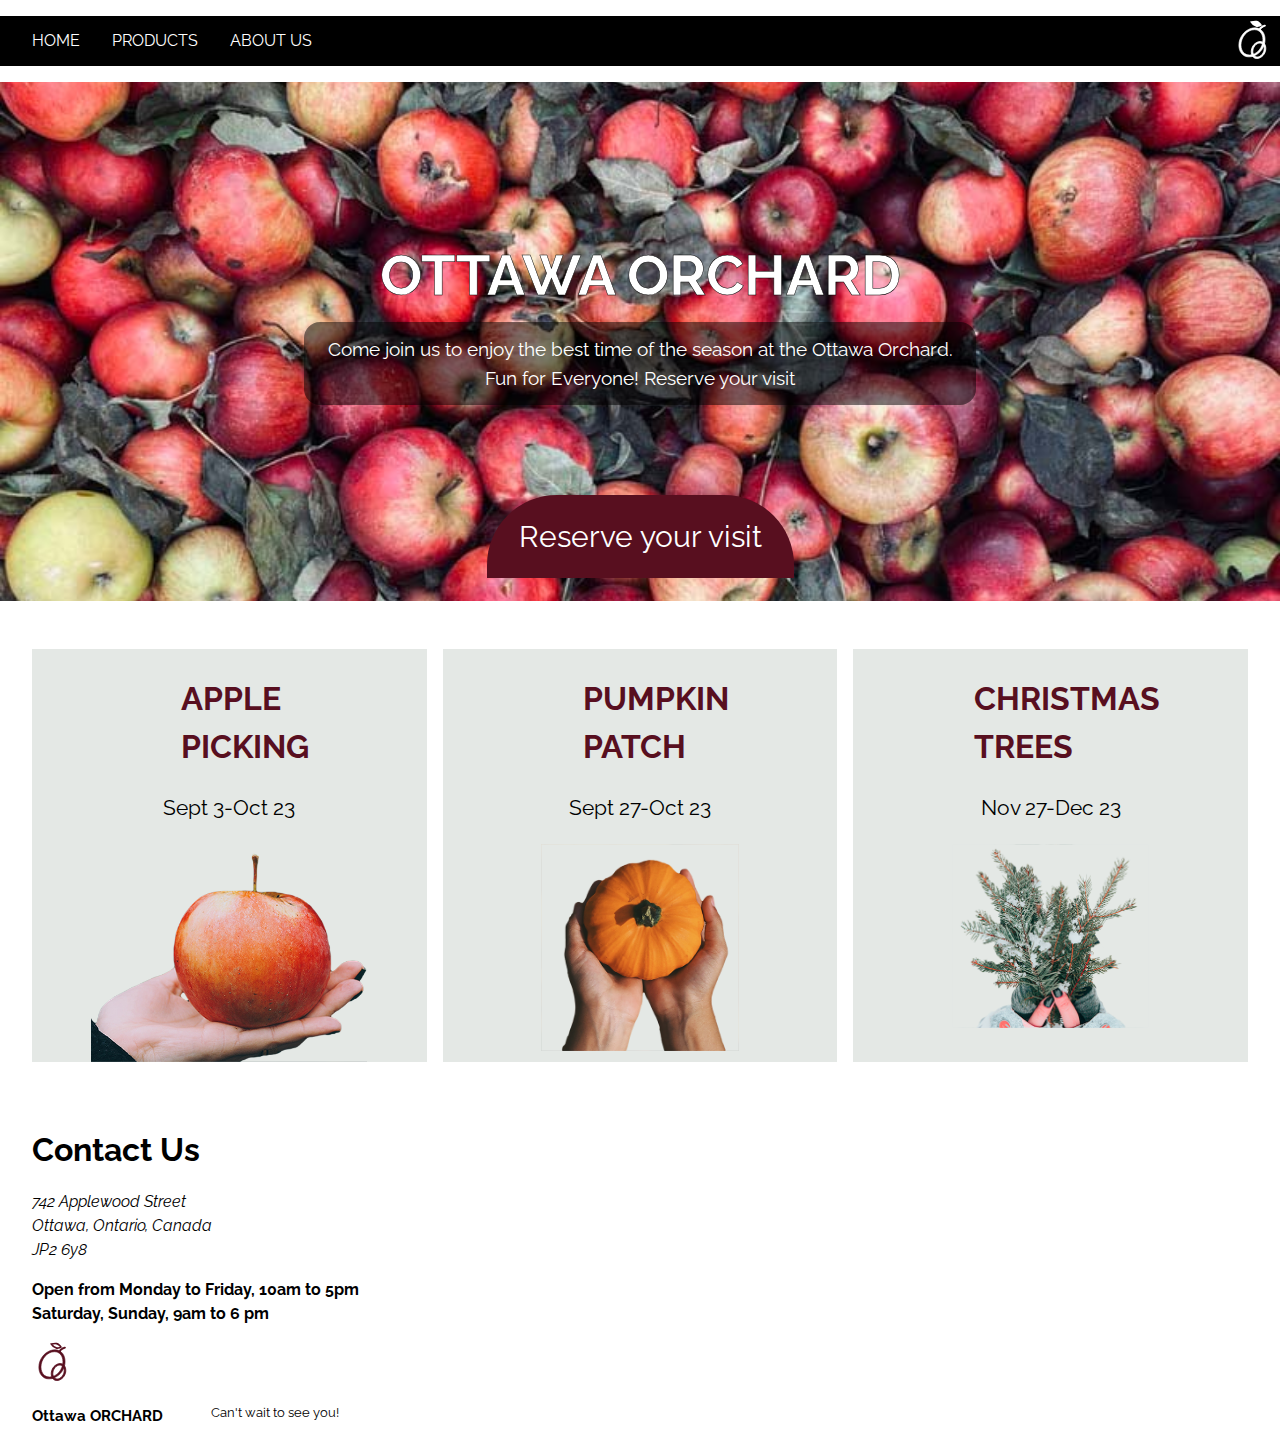
<file: index.html>
<!DOCTYPE html>
<html lang="en-ca">
<head>
  <meta charset="utf-8">
  <title>Ottawa Orchard</title>
  <meta name="viewport" content="width=device-width,initial-scale=1">
  <link href="css/main.css" rel="stylesheet">
  <link rel="shortcut icon" href="favicon.ico">
  <link rel="icon" type="image/png" href="favicon-196.png">
  <link type="text/plain" rel="author" href="human.txt">
  <link href="https://fonts.googleapis.com/css2?family=Raleway:ital,wght@0,400;0,700;0,900;1,400&display=swap" rel="stylesheet">
</head>

<body>

  <ul class="skip-links">
    <li>
      <a href="#nav">Skip to Main Navigation</a>
    </li>
    <li>
      <a href="#main">Skip to Main</a>
    </li>
  </ul>

  <header role="banner">

    <nav id="nav" role="navigation">
      <ul>
        <li><a href="index.html">Home</a></li>
        <li><a href="orchard/products.html">Products</a></li>
        <li><a href="orchard/about.html">About us</a></li>
      </ul>

      <img class="logo" src="images/logo-white.svg" alt="image of the logo of Ottawa Orchard">

    </nav>

    <div class="banner">
      <!-- <img src="images/lots-of-apples.jpg" alt="an image of many apples piles together"> -->

      <div class="text-banner">
        <h1>OTTAWA ORCHARD</h1>
        <p>Come join us to enjoy the best time of the season at the Ottawa Orchard. Fun for Everyone! Reserve your visit</p>
      </div>

      <div class="button">
        <a href="#">Reserve your visit</a>
      </div>

    </div>

  </header>

  <main id="main" role="main">

    <section class="cards">
      <ol>
        <li class="card1">
          <a href="orchard/products.html#apple"><h2>Apple <br> Picking</h2></a>
          <p>Sept 3-Oct 23</p>
          <img src="images/apple.png" alt="an image of a hand holding an apple">
        </li>

        <li class="card2">
          <a href="orchard/products.html#pumpkin"><h2>Pumpkin <br> Patch</h2></a>
          <p>Sept 27-Oct 23</p>
          <img src="images/pumpkin-card.png" alt="an image of a hand holding a little pumpkin">
        </li>

        <li class="card3">
          <a href="orchard/products.html#tree"><h2>Christmas <br> Trees</h2></a>
          <p>Nov 27-Dec 23</p>
          <img src="images/branch.png" alt="an image of someone holding a christmas tree branch">
        </li>
      </ol>

    </section>

    <div class="contact">
      <p>Contact Us</p>
      <address class="address">
        742 Applewood Street <br>
        Ottawa, Ontario, Canada <br>
        JP2 6y8 <br>
      </address>

      <p>Open from Monday to Friday, 10am to 5pm <br>Saturday, Sunday, 9am to 6 pm</p>

      <img class="logo2" src="images/logo-small.svg" alt="image of the logo of Ottawa Orchard">
    </div>

  </main>

  <footer role="contentinfo">
    <div class="footer">
      <h3>Ottawa ORCHARD</h3>
      <p>Can't wait to see you!</p>
    </div>
  </footer>

</body>

</html>
</file>
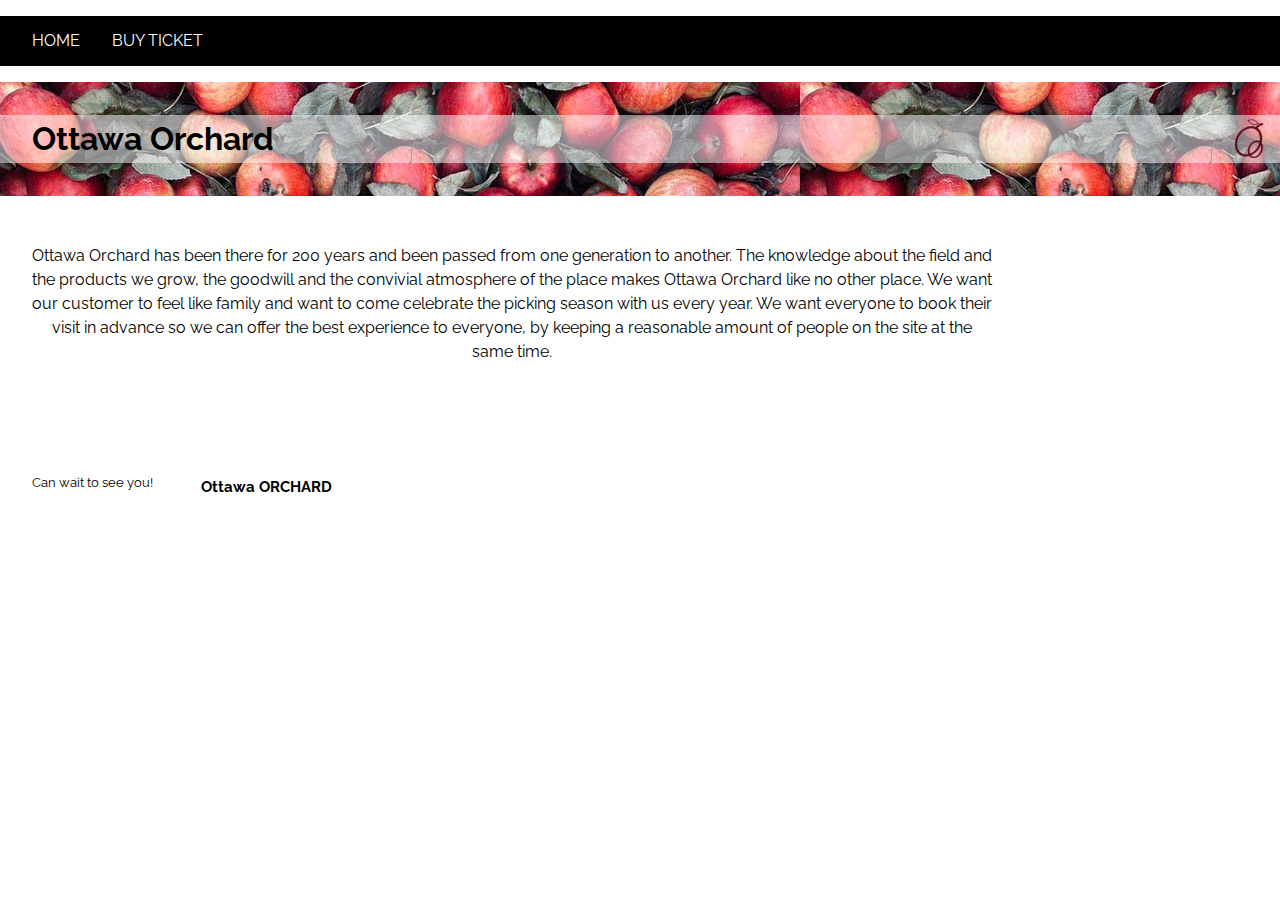
<file: orchard/about.html>
<!DOCTYPE html>
<html lang="en" dir="ltr">
<head>
  <meta charset="utf-8">
  <title>About us</title>
  <meta name="viewport" content="width=device-width,initial-scale=1">
  <link href="../css/main.css" rel="stylesheet">
  <link href="../css/about.css" rel="stylesheet">
  <link rel="shortcut icon" href="favicon.ico">
  <link rel="icon" type="image/png" href="favicon-196.png">
  <link href="https://fonts.googleapis.com/css2?family=Raleway:ital,wght@0,400;0,700;0,900;1,400&display=swap" rel="stylesheet">
</head>


<body>

  <header>

    <nav role="navigation">
      <ul>
        <li><a href="../index.html">Home</a></li>
        <li><a href="#">Buy Ticket</a></li>
      </ul>
    </nav>

    <div class="banner2" role="banner">
      <h1>Ottawa Orchard</h1>
    </div>

  </header>

  <main role="main">

    <p>Ottawa Orchard has been there for 200 years and been passed from one generation to another. The knowledge about the field and the products we grow, the goodwill and the convivial atmosphere of the place makes Ottawa Orchard like no other place. We want our customer to feel like family and want to come celebrate the picking season with us every year. We want everyone to book their visit in advance so we can offer the best experience to everyone, by keeping a reasonable amount of people on the site at the same time.
    </p>

  </main>

  <footer role="complementary">
    <div class="footer">
      <p>Can wait to see you!</p>
      <h3>Ottawa ORCHARD</h3>
      <img src="favicon-196.png" alt="image of the logo of Ottawa Orchard">
    </div>
  </footer>

</body>
</html>
</file>
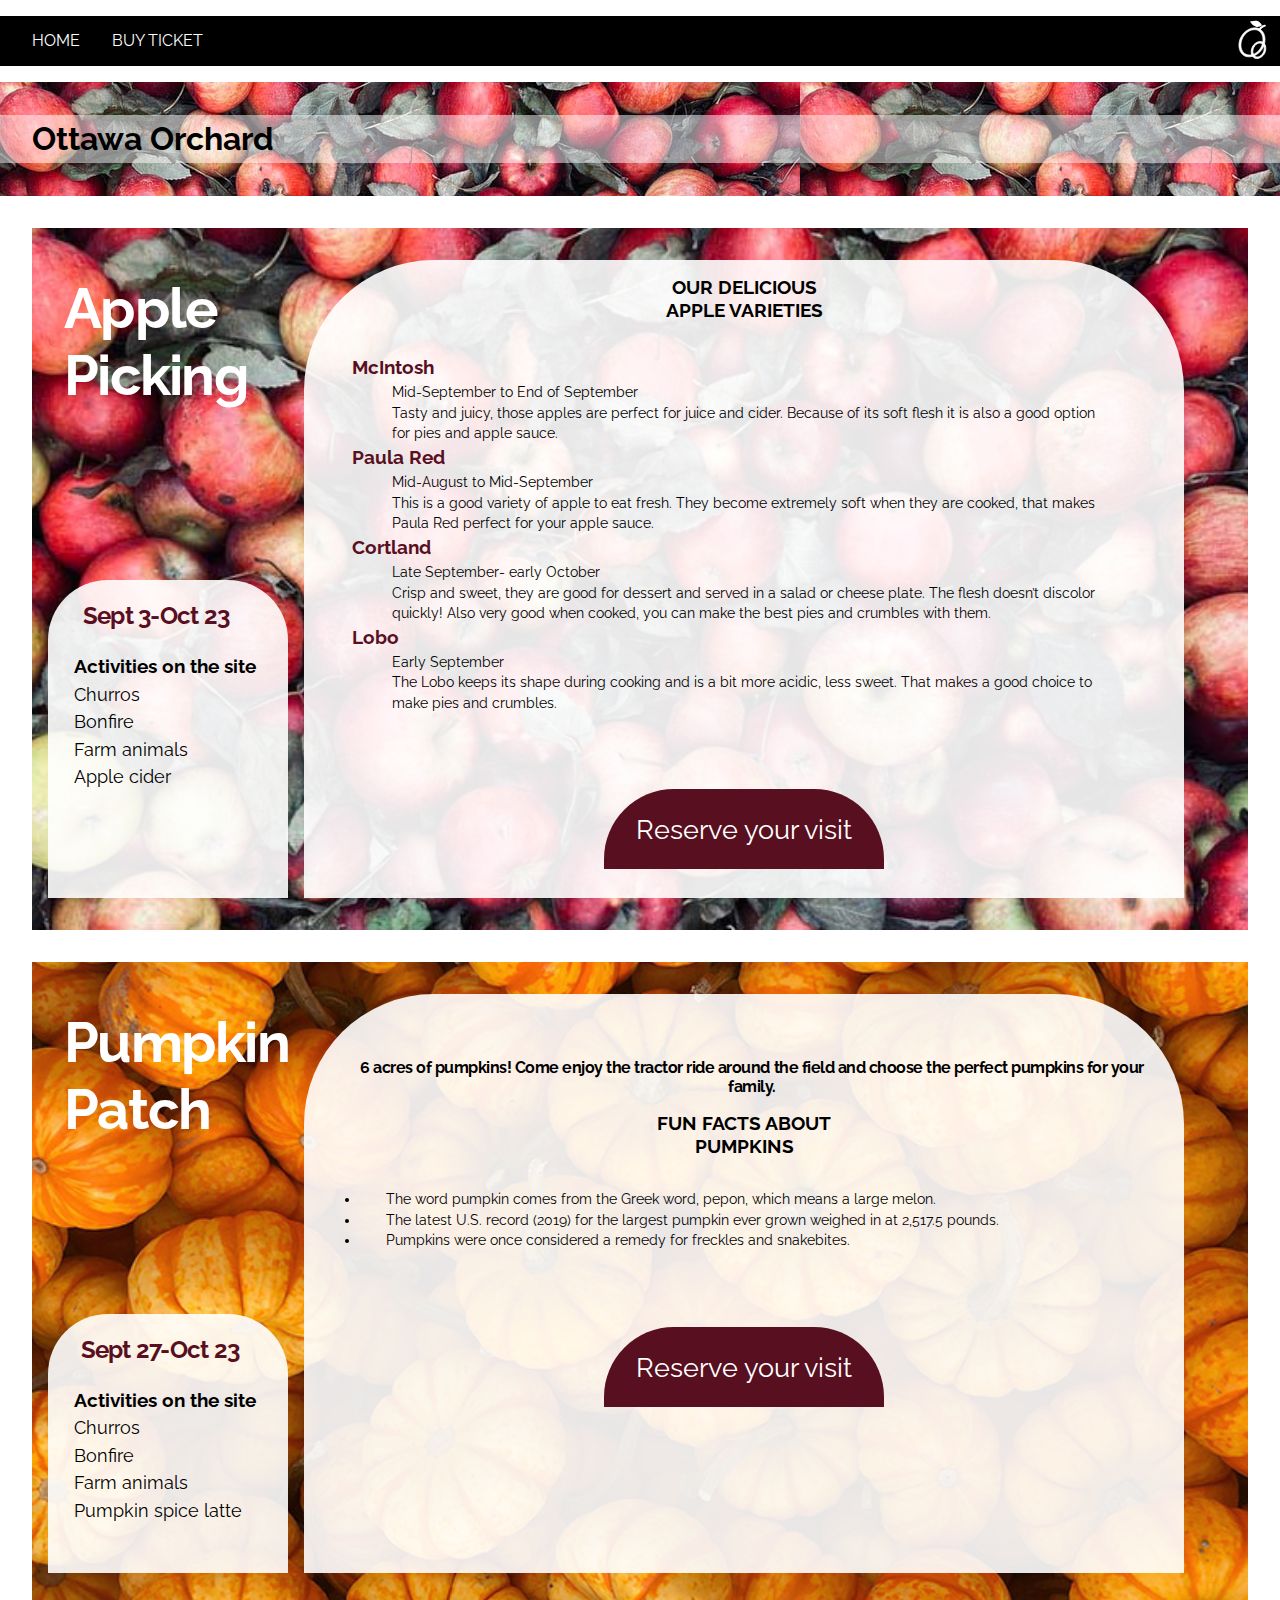
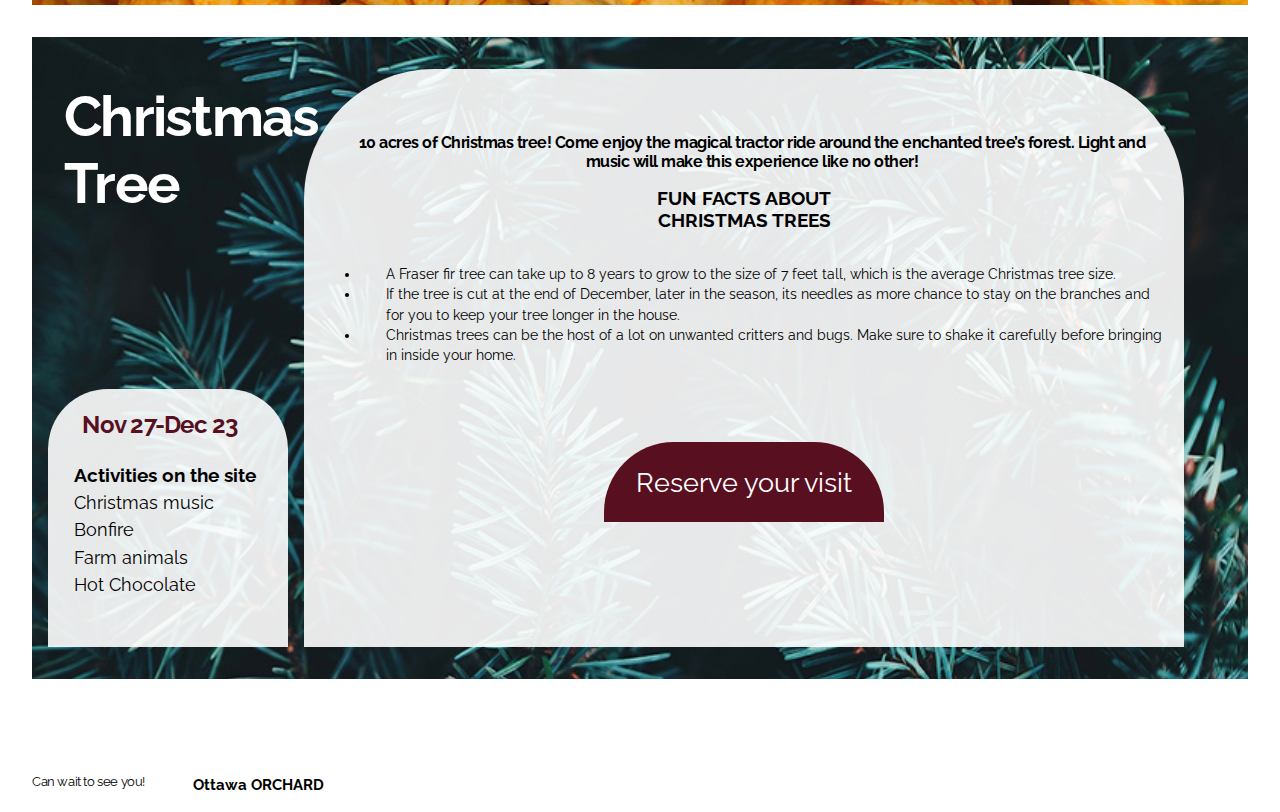
<file: orchard/products.html>
<!DOCTYPE html>
<html lang="en-ca">
<head>
  <meta charset="utf-8">
  <title>Products</title>
  <meta name="viewport" content="width=device-width,initial-scale=1">
  <link href="../css/main.css" rel="stylesheet">
  <link href="../css/products.css" rel="stylesheet">
  <link rel="shortcut icon" href="favicon.ico">
  <link rel="icon" type="image/png" href="favicon-196.png">
  <link href="https://fonts.googleapis.com/css2?family=Raleway:ital,wght@0,400;0,700;0,900;1,400&display=swap" rel="stylesheet">
</head>

<body>

  <header>

    <nav role="navigation">
      <ul>
        <li><a href="../index.html">Home</a></li>
        <li><a href="#">Buy Ticket</a></li>
      </ul>
    </nav>

    <div class="banner2" role="banner">
      <h1>Ottawa Orchard</h1>
    </div>

    <img class="logo" src="../images/logo-white.svg" alt="image of the logo of Ottawa Orchard">

  </header>

  <main role="main">

    <section class="apple" id="apple">

      <h2>Apple Picking</h2>

      <ul class="activities">
        <p>Sept 3-Oct 23</p>
        <h3>Activities on the site</h3>
        <li>Churros</li>
        <li>Bonfire</li>
        <li>Farm animals</li>
        <li>Apple cider</li>
      </ul>

      <div class="applepicking">

        <h3>Our Delicious Apple Varieties</h3>

        <dl class="mcintosh" role="list">
          <dt>McIntosh</dt>
          <dd>Mid-September to End of September</dd>
          <dd>Tasty and juicy, those apples are perfect for juice and cider. Because of its soft flesh it is also a good option for pies and apple sauce.</dd>

          <dt>Paula Red</dt>
          <dd>Mid-August to Mid-September</dd>
          <dd>This is a good variety of apple to eat fresh. They become extremely soft when they are cooked, that makes Paula Red perfect for your apple sauce.</dd>

          <dt>Cortland</dt>
          <dd>Late September- early October</dd>
          <dd>Crisp and sweet, they are good for dessert and served in a salad or cheese plate. The flesh doesn’t discolor quickly! Also very good when cooked, you can make the best pies and crumbles with them.</dd>

          <dt>Lobo</dt>
          <dd>Early September</dd>
          <dd>The Lobo keeps its shape during cooking and is a bit more acidic, less sweet. That makes a good choice to make pies and crumbles.</dd>
        </dl>

        <div class="button" role="button">
          <a href="#">Reserve your visit</a>
        </div>

      </div>
    </section>


    <section class="pumpkin" id="pumpkin">

      <h2>Pumpkin Patch</h2>

      <ul class="activities">
        <p>Sept 27-Oct 23</p>
        <h3>Activities on the site</h3>
        <li>Churros</li>
        <li>Bonfire</li>
        <li>Farm animals</li>
        <li>Pumpkin spice latte</li>
      </ul>

      <div class="pumpkinpatch">

        <p>6 acres of pumpkins! Come enjoy the tractor ride around the field and choose the perfect pumpkins for your family.</p>

        <h3>Fun Facts about Pumpkins</h3>
        <ul role="list">
          <li>The word pumpkin comes from the Greek word, pepon, which means a large melon.</li>
          <li>The latest U.S. record (2019) for the largest pumpkin ever grown weighed in at 2,517.5 pounds.</li>
          <li>Pumpkins were once considered a remedy for freckles and snakebites.</li>
        </ul>

        <div class="button" role="button">
          <a href="#">Reserve your visit</a>
        </div>

      </div>
    </section>

    <section class="tree" id="tree">

      <h2>Christmas Tree</h2>

      <ul class="christmas">
        <p>Nov 27-Dec 23</p>
        <h3>Activities on the site</h3>
        <li>Christmas music</li>
        <li>Bonfire</li>
        <li>Farm animals</li>
        <li>Hot Chocolate</li>
      </ul>

      <div class="christmastree">

        <p>10 acres of Christmas tree! Come enjoy the magical tractor ride around the enchanted tree’s forest. Light and music will make this experience like no other!</p>

        <h3>Fun Facts about Christmas Trees</h3>
        <ul role="list">
          <li>A Fraser fir tree can take up to 8 years to grow to the size of 7 feet tall, which is the average Christmas tree size.</li>
          <li>If the tree is cut at the end of December, later in the season, its needles as more chance to stay on the branches and for you to keep your tree longer in the house.</li>
          <li>Christmas trees can be the host of a lot on unwanted critters and bugs. Make sure to shake it carefully before bringing in inside your home.</li>
        </ul>

        <div class="button" role="button">
          <a href="#">Reserve your visit</a>
        </div>

      </div>
    </section>

  </main>

  <footer role="complementary">
    <div class="footer">
      <p>Can wait to see you!</p>
      <h3>Ottawa ORCHARD</h3>
    </div>
  </footer>

</body>
</html>
</file>
<file: css/main.css>
html {
  -moz-text-size-adjust: 100%;
  -ms-text-size-adjust: 100%;
  -webkit-text-size-adjust: 100%;
  text-size-adjust: 100%;
  font-family: Raleway, sans-serif;
  box-sizing: border-box;
  line-height: 1.5;
}

*, *::before, *::after {
  box-sizing: inherit;
}

body {
  margin: 0;
  padding: 0;
}

.skip-links {
  margin: 0;
  padding: 0;
  list-style-type: none;
}

.skip-links a {
  position: absolute;
  top: -3em;
}

.skip-links a:focus {
  top: 0;
}

a:focus {
  outline: 3px solid #000;
}

main img {
  width: 60%;
}

@media only screen and (min-width: 20em) {

  nav ul {
    padding-top: .8rem;
    padding-bottom: .8rem;
    padding-left: 0;
    padding-right: 0;
    list-style: none;
    display: flex;
    background-color: black;
    min-width: 30em;
    flex-wrap: nowrap;
  }

  li a {
    color: #fff;
    padding-left: 2rem;
    text-decoration: none;
    text-transform: uppercase;
  }

  nav a:hover {
    font-weight: bold;
    color: #fffbf1;
    text-decoration: underline;
  }

  nav a:focus {
    font-weight: bold;
    text-decoration: underline;
  }

  .logo {
    position: absolute;
    height: 2.5em;
    width: 2.5em;
    z-index: 2;
    top: 1.25rem;
    right: .5rem;
  }

  /* ------ end of styling Navigation ------- */

  .banner {
    background: #ccc;
    background-image: url("../images/lots-of-apples-banner.jpg");
    background-size: cover;
    background-position: center;
    background-repeat: no-repeat;
    max-height: 700px;
    display: grid;
    grid-template-columns: 1fr;
    grid-template-rows: 1fr 10em;
    grid-template-areas:
      "text"
      "button";
    gap: 1rem;
  }

  .text-banner {
    grid-column: 1;
    grid-row: 1;
    z-index: 1;
    align-self: center;
    padding-left: 2rem;
  }

  .text-banner h1 {
    color: #fff;
    -webkit-text-stroke-width: .5px;
    -webkit-text-stroke-color: black;
    font-size: 3rem;
    font-weight: bold;
    padding-left: .5rem;
    padding-right: 1rem;
    margin-bottom: 0;
    line-height: 1;
    padding-top: 3rem;
  }

  .text-banner p {
    font-size: 1.2rem;
    color: #fff;
    background-color: rgba(0, 0, 0, .5);
    border-radius: 1rem;
    padding: .8rem;
  }

  .button {
    grid-column: 1;
    grid-row: 2;
    margin: auto;
    z-index: 1;
    align-self: start;
    align-items: center;
    padding-top: 2rem;
  }

  .button a {
    font-size: 1.875rem;
    text-decoration: none;
    padding: 1.5rem 2rem;
    color: #fff;
    background-color: #580f1f;
    border-top-left-radius: 70px;
    border-top-right-radius: 70px;
  }

  .button a:hover {
    font-weight: bold;
    color: #580f1f;
    background-color: #fff;
    border-style: solid;
    border-color: #580f1f;
    border-width: 6px;
  }

  .button a:focus {
    font-weight: bold;
  }

  /* ------ end of styling banner ------- */

  .cards ol {
    display: grid;
    grid-template-columns: 1fr;
    grid-template-rows: 1fr 1fr 1fr;
    grid-template-areas:
      "card1"
      "card2"
      "card3";
    gap: 1rem;
    padding: 2rem;
  }

  ol li {
    list-style: none;
    background-color: rgba(166, 178, 169, .3);
    display: flex;
    flex-direction: column;
    align-content: space-between;
    justify-content: flex-start;
    align-items: center;
  }

  .cards h2 {
    font-weight: bold;
    color: #580f1f;
    font-size: 2rem;
  }

  .cards p {
    font-size: 1.3rem;
  }

  .card1 {
    grid-row: 1;
    grid-column: 1;
    flex-grow: 1;
    align-self: stretch;
    flex-basis: 0;
  }

  .card2 {
    grid-row: 2;
    grid-column: 1;
    flex-grow: 1;
    align-self: stretch;
    flex-basis: 0;
  }

  .card3 {
    grid-row: 3;
    grid-column: 1;
    flex-grow: 1;
    align-self: stretch;
    flex-basis: 0;
  }

  .cards img {
    width: 50%;
  }

  a h2 {
    margin-bottom: 0;
  }

  .cards h2:hover {
    background-color: #fff;
    border-radius: .5rem;
    padding: 0 1rem;
}

  /* ------ end of styling cards ------- */

  .contact {
    padding-left: 2rem;
  }

  .contact p:first-child {
    font-weight: bold;
    font-size: 2rem;
    padding-bottom: 0;
    margin-bottom: 1rem;
  }

  .contact p {
    font-weight: bold;
  }

  .logo2 {
    position: absolute;
    height: 2.5em;
    width: 2.5em;
  }

  /* ------ end of styling contact section ------- */

  footer {
    font-size: small;
    padding-top: 3rem;
    padding-left: 2rem;
  }

  .footer {
    display: flex;
    flex-direction: row;
    gap: 3rem;
  }

}

@media only screen and (min-width: 42em) {

  .banner {
    padding-top: 5rem;
  }

  .text-banner h1 {
    font-size: 3.5rem;
    padding-left: 1rem;
    padding-right: 1rem;
    margin-bottom: 0;
  }

  .text-banner p {
    max-width: 42rem;
  }

  /* ------ end of styling banner ------- */

  .cards ol {
    display: grid;
    grid-template-columns: 1fr 1fr 1fr;
    grid-template-rows: 1fr;
    grid-template-areas: "card1 card2 card3";
    gap: 1rem;
    padding: 2rem;
  }

  ol li {
    flex-direction: column;
    align-content: space-between;
    justify-content: flex-start;
    align-items: center;
  }

  .cards h2 {
    font-size: 2rem;
  }

  .cards p {
    font-size: 1.3rem;
  }

  .card1 {
    grid-row: 1;
    grid-column: 1;
  }

  .card2 {
    grid-row: 1;
    grid-column: 2;
  }

  .card3 {
    grid-row: 1;
    grid-column: 3;
  }

  .card1 img {
    width: 70%;
  }

}

@media only screen and (min-width: 70em) {

  .text-banner {
    margin: auto;
    align-self: auto;
    justify-content: center;
    padding: 0;
  }

  .text-banner h1, p {
    text-align: center;
  }

  .contact p {
    text-align: left;
  }

  /* ------ end of styling banner ------- */

}
</file>
<file: css/about.css>
h1 {
  padding-left: 2rem;
  background-color: rgba(255, 255, 255, 0.5);
}

.banner2 {
  background: #ccc;
  background-image: url("../images/lots-of-apples-banner.jpg");
  padding: .75rem 0;
}


main {
  padding: 2rem;
}

footer img {
  position: absolute;
  max-width: 40px;
  top: 119px;
  right: 10px;
}

@media only screen and (min-width: 20em) {

  main p {
    max-width: 30rem;
  }

}

@media only screen and (min-width: 42em) {

  main p {
    max-width: 60rem;
  }

}

@media only screen and (min-width: 60em) {

  main p {
    max-width: 60rem;
    text-align: center;
  }


}
</file>
<file: css/products.css>
h1 {
  padding-left: 2rem;
  background-color: rgba(255, 255, 255, 0.5);
}

.banner2 {
  background: #ccc;
  background-image: url("../images/lots-of-apples-banner.jpg");
  padding: .75rem 0;
}

@media only screen and (min-width: 20em) {

  .apple {
    background: #ccc;
    background-image: url("../images/lots-of-apples-banner.jpg");
    background-size: cover;
    background-position: center;
    background-repeat: no-repeat;
    padding: 0 1rem;
    margin-bottom: 2rem;
  }

  main {
    display: flex;
    flex-direction: column;
    margin: 1rem;
  }

  .apple h2 {
    color: #fff;
    font-size: 1.7rem;
    font-weight: bold;
    line-height: 1.2;
    padding-left: 1.6rem;
  }

  .activities {
    background-color: rgba(255, 255, 255, 0.9);
    padding: .2rem 0 2rem;
    border-top-left-radius: 60px;
    border-top-right-radius: 60px;
  }

  .activities p {
    padding-left: 1.6rem;
    color: #580f1f;
    font-size: 1.2rem;
    font-weight: bold;
    line-height: 1;
  }

  .activities h3 {
    padding-left: 1.6rem;
    margin-bottom: 0;
  }

  .activities li {
    padding-left: 1.6rem;
    list-style: none;
    font-size: 1.15rem;
  }

  /* -------- end of ul card .activities-------- */

  .applepicking {
    background-color: rgba(255, 255, 255, 0.9);
    padding: 1rem;
    margin-top: 2rem;
    margin-bottom: 2rem;
    padding-bottom: 3rem;
    border-top-left-radius: 130px;
    border-top-right-radius: 130px;
  }

  .applepicking h3 {
    margin: auto;
    text-align: center;
    text-transform: uppercase;
    max-width: 10rem;
    line-height: 1.2;
  }

  .mcintosh {
    padding-left: 2rem;
  }

  .mcintosh dt {
    color: #580f1f;
    font-size: 1.2rem;
    font-weight: bold;
  }

  .mcintosh dd {
    font-size: .85rem;

  }
  /* -------- end of dt dd card-------- */
  .button {
    margin: auto;
    padding-top: .5rem;
    text-align: center;
    justify-content: center;
    align-items: center;
    align-self: center;
  }

  .button a {
    font-size: 1rem;
    text-align: center;
    padding: .5rem 1rem;
  }

  /* END OF APPLE CARD-Small screen */

  .pumpkin {
    background: #ccc;
    background-image: url("../images/lots-of-pumpkins.jpg");
    background-size: cover;
    background-position: center;
    background-repeat: no-repeat;
    padding: 0 1rem;
    margin-bottom: 2rem;
  }

  .pumpkin h2 {
    color: #fff;
    font-size: 1.5rem;
    font-weight: bold;
    line-height: 1.2;
    padding-left: 1.6rem;
  }

  .pumpkinpatch li {
    padding-left: 1.6rem;
    /* list-style: none; */
    font-size: .85rem;
  }

  /* -------- end of ul card .activities-------- */

  .pumpkinpatch {
    background-color: rgba(255, 255, 255, 0.9);
    padding: 1rem;
    margin-top: 2rem;
    margin-bottom: 2rem;
    padding-bottom: 3rem;
    border-top-left-radius: 130px;
    border-top-right-radius: 130px;
  }

  .pumpkinpatch h3 {
    margin: auto;
    text-align: center;
    text-transform: uppercase;
    max-width: 10rem;
    line-height: 1.2;

  }

  .pumpkinpatch p {
    font-size: 1rem;
    font-weight: bold;
    line-height: 1.2;
    padding-left: 2rem;
    padding-right: 1rem;
    max-width: 36rem;
  }

  /* -------- end of pumpkin card-------- */
  .button {
    padding-top: .85rem;
    text-align: left;
  }

  /* END OF PUMPKIN CARD - small screen */

  .tree {
    background: #ccc;
    background-image: url("../images/lots-of-branch.jpg");
    background-size: cover;
    background-position: center;
    background-repeat: no-repeat;
    padding: 0 1rem;
  }

  .tree h2 {
    color: #fff;
    font-size: 1.7rem;
    font-weight: bold;
    line-height: 1.2;
    padding-left: 1.6rem;
  }

  .christmastree li {
    padding-left: 1.6rem;
    /* list-style: none; */
    font-size: .85rem;
  }

  .christmas {
    background-color: rgba(255, 255, 255, 0.9);
    padding: .2rem 0 2rem;
    border-top-left-radius: 60px;
    border-top-right-radius: 60px;
  }

  .christmas p {
    padding-left: 1.6rem;
    color: #580f1f;
    font-size: 1.2rem;
    font-weight: bold;
    line-height: 1;
  }

  .christmas h3 {
    padding-left: 1.6rem;
    margin-bottom: 0;
  }

  .christmas li {
    padding-left: 1.6rem;
    list-style: none;
    font-size: 1.15rem;
  }

  /* -------- end of ul card .activities-------- */

  .christmastree {
    background-color: rgba(255, 255, 255, 0.9);
    padding: 1rem;
    margin-top: 2rem;
    margin-bottom: 2rem;
    padding-bottom: 3rem;
    border-top-left-radius: 130px;
    border-top-right-radius: 130px;
  }

  .christmastree h3 {
    margin: auto;
    text-align: center;
    text-transform: uppercase;
    max-width: 10rem;
    line-height: 1.2;

  }

  .christmastree p {
    font-size: 1rem;
    font-weight: bold;
    line-height: 1.2;
    padding-left: 2rem;
    padding-right: 1rem;
    max-width: 36rem;
  }

  /* -------- end of pumpkin card-------- */
  .button {
    padding-top: .85rem;
    text-align: center;
  }
  /* END OF CHRISTMAS TREE-SMALL SCREEN */

}

@media only screen and (min-width: 46em) {

  .apple {
    display: grid;
    grid-template-columns: 15em 10em 1fr;
    grid-template-rows: 20em 1fr;
    grid-template-areas:
    "h2" "card top"
    "button" "card bottom"
    "button" "button";
    gap: 1rem;
  }

  main {
    margin: 2rem;
  }

  .apple h2 {
    grid-column: 1;
    grid-row: 1;
    letter-spacing: -.031em;
  }

  .activities {
    grid-column: 1;
    grid-row: 2 / 3;
  }

  .apple h2 {
    color: #fff;
    font-size: 3.5rem;
    font-weight: bold;
    line-height: 1.2;
    padding-left: 1rem;
  }

  .activities {
    padding: 0;
    padding-bottom: 3rem;
    margin-bottom:  2rem;
  }

  .activities p {
    padding-left: 1.6rem;
    color: #580f1f;
    font-size: 1.5rem;
    font-weight: bold;
  }

  /* -------- end of ul card .activities-------- */

  .applepicking {
    grid-column: 2/4;
    grid-row: 1/3;
    padding: 1rem;
    margin-top: 2rem;
    margin-bottom: 2rem;
  }

  .applepicking h3 {
    max-width: none;
  }

  /* -------- end of dt dd card-------- */

  .button {
    grid-column: 2/3;
    grid-row: 4;
    padding-bottom: 2rem;
  }

  .button a {
    font-size: 1.7rem;
    padding: 1.5rem 2rem;
  }

  /* END OF APPLE-MEDIUM SCREEN */

  .pumpkin {
    display: grid;
    grid-template-columns: 15em 10em 1fr;
    grid-template-rows: 20em 1fr;
    grid-template-areas:
    "h2" "card top"
    "button" "card bottom"
    "button" "button";
    gap: 1rem;
  }

  main {
    margin: 2rem;
  }

  .pumpkin h2, p {
    grid-column: 1;
    grid-row: 1;
    letter-spacing: -.031em;
  }

  .activities {
    grid-column: 1;
    grid-row: 2 / 3;
  }

  .pumpkin h2 {
    color: #fff;
    font-size: 3.5rem;
    font-weight: bold;
    line-height: 1.2;
    padding-left: 1rem;
  }

  .activities {
    padding: 0;
    padding-bottom: 3rem;
    margin-bottom:  2rem;
  }

  /* -------- end of ul card .activities-------- */

  .pumpkinpatch {
    grid-column: 2/4;
    grid-row: 1/3;
    padding: 1rem;
    margin-top: 2rem;
    margin-bottom: 2rem;
    padding-top: 3rem;
  }

  .pumpkinpatch h3 {
    max-width: none;
  }

  .pumpkinpatch p {
    max-width: none;
    align-self: center;
  }

  /* -------- end of dt dd card-------- */

  .button {
    grid-column: 2/3;
    grid-row: 4;
    padding-bottom: 2rem;
    padding-top: 5rem;
    text-align: center;
  }

  /* END of PUMPKIN- MEDIUM screen */

  .tree {
    display: grid;
    grid-template-columns: 15em 10em 1fr;
    grid-template-rows: 20em 1fr;
    grid-template-areas:
    "h2" "card top"
    "button" "card bottom"
    "button" "button";
    gap: 1rem;
  }

  main {
    margin: 2rem;
  }

  .tree h2 {
    grid-column: 1;
    grid-row: 1;
  }

  .christmas {
    grid-column: 1;
    grid-row: 2 / 3;
  }

  .tree h2 {
    color: #fff;
    font-size: 3.5rem;
    font-weight: bold;
    line-height: 1.2;
    padding-left: 1rem;
    letter-spacing: -.031em;
  }

  .christmas {
    padding: 0;
    padding-bottom: 3rem;
    margin-bottom:  2rem;
  }
  .christmas p {
    padding-left: 1.6rem;
    color: #580f1f;
    font-size: 1.5rem;
    font-weight: bold;
    line-height: 1;
  }

  /* -------- end of ul card .activities-------- */

  .christmastree {
    grid-column: 2/4;
    grid-row: 1/3;
    padding: 1rem;
    margin-top: 2rem;
    margin-bottom: 2rem;
    padding-top: 3rem;
  }

  .christmastree p {
    max-width: none;
    align-self: center;
  }

  .christmastree h3 {
    max-width: none;
  }

  /* -------- end of dt dd card-------- */

  .button {
    grid-column: 2/3;
    grid-row: 4;
    padding-bottom: 2rem;
    padding-top: 5rem;
    text-align: center;

  }
  /* END OF CHRISTMAS TREE-MEDIUM SCREEN */

}

@media only screen and (min-width: 60em) {

  main {
    max-width: 90rem;
  }

  .applepicking {
    max-width: 55rem;
  }

  .applepicking h3 {
    max-width: 200px;
    padding-bottom: 1rem;
  }

  .activities p {
    padding-left: 0rem;
    margin-left: -1.5rem;
  }

  .pumpkin .activities p {
    margin-left: -1rem;
  }

  .mcintosh dd {
    max-width: 45rem;
  }

  .pumpkinpatch {
    max-width: 55rem;
  }

  .pumpkinpatch h3 {
    max-width: 200px;
    padding-bottom: 1rem;
  }

  .christmastree {
    max-width: 55rem;
  }

  .christmas p {
    padding-left: 0rem;
    margin-left: -1rem;
  }

  .christmastree h3 {
    max-width: 200px;
    padding-bottom: 1rem;
  }

}
</file>
